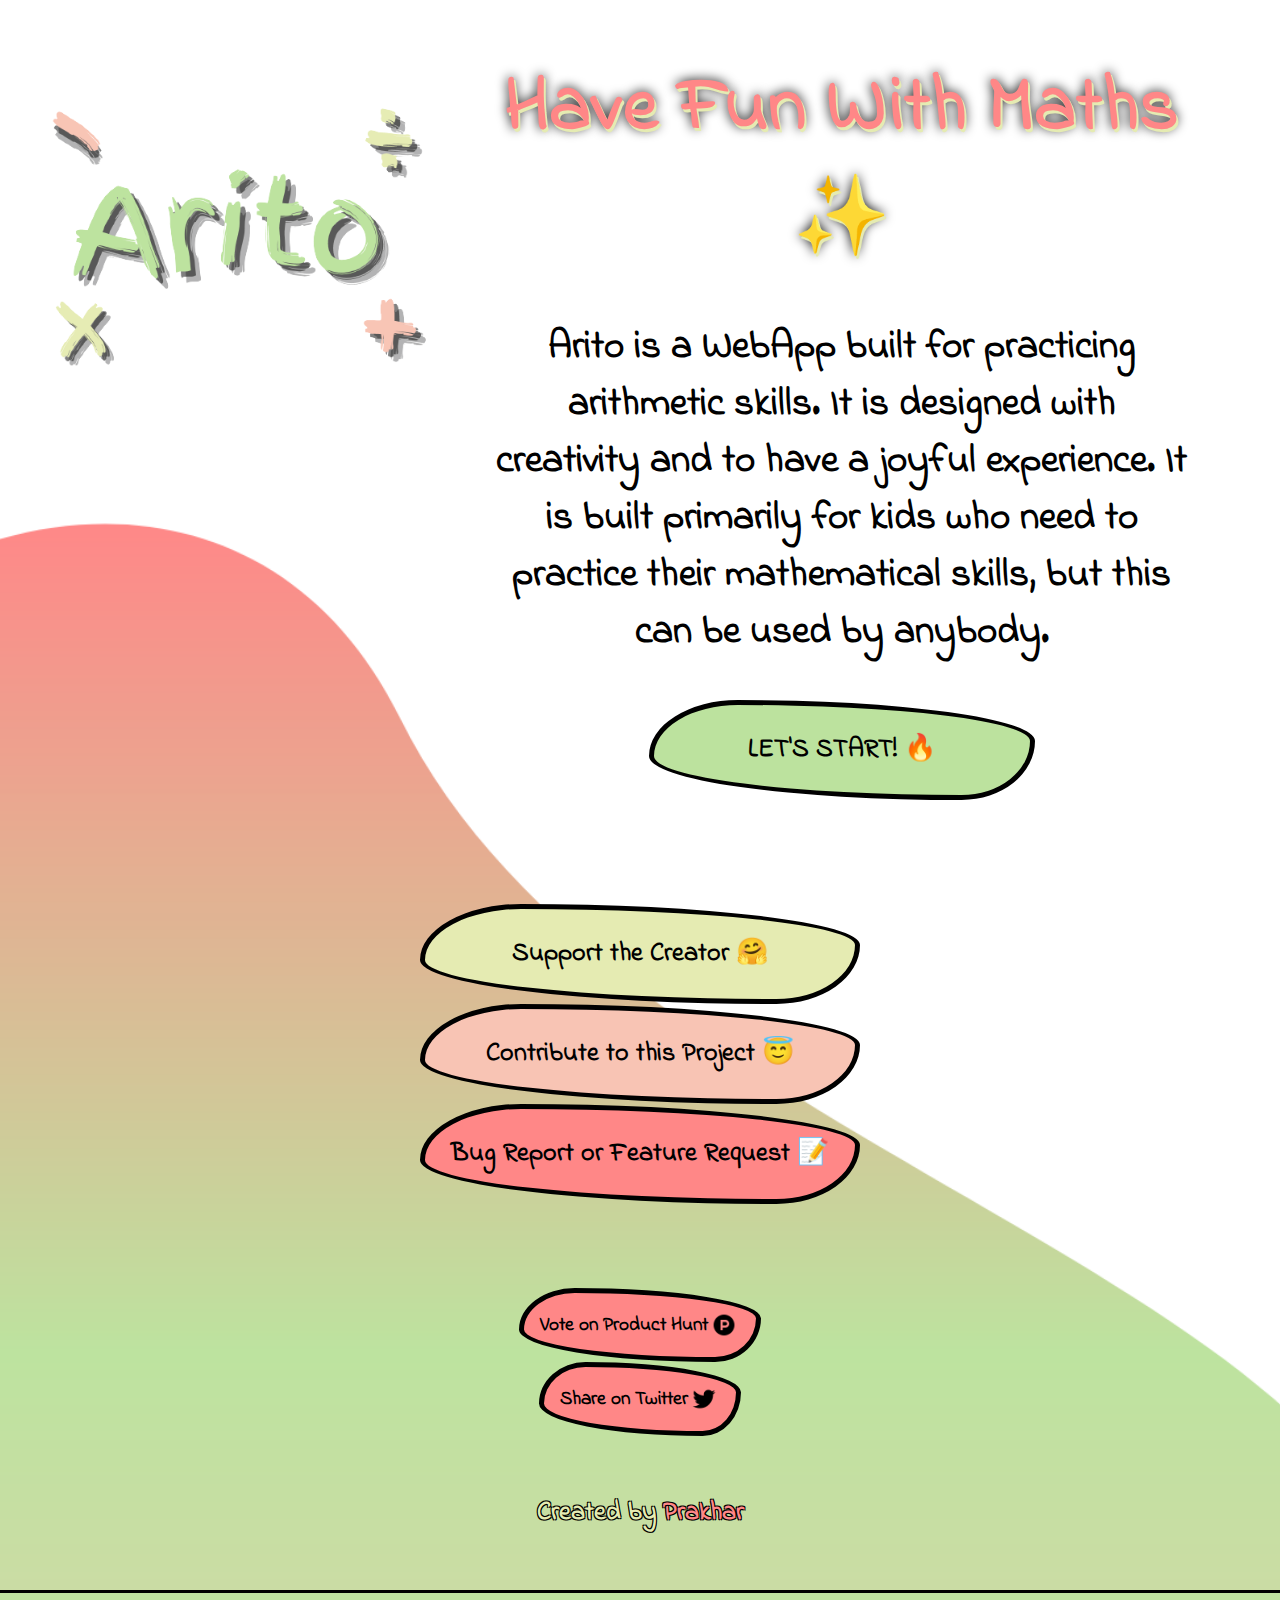
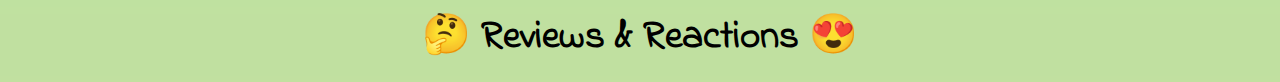
<file: index.html>
<!DOCTYPE html>
<html lang="en">
<head>      
    <meta charset="UTF-8">
    <meta http-equiv="X-UA-Compatible" content="IE=edge">
    <link rel="stylesheet" href="css/basic.css">
    <link rel="shortcut icon" href="assets/images/Arito_favicon.png">

    <title>Arito - Practice Math Skills</title>
    <link rel="manifest" href="./manifest.json">
  </head>
    <link rel="stylesheet" href="css/index.css">
    
</head>
<body>
    <div class="front">
        <div class="about_div">
            <div class="about_div_img">
                <img src="assets/images/arito_logo_transparent.png" alt="" class="logo_img">
            </div>
            <div class="about_div_text">
                <h1>Have Fun With Maths ✨</h1>
                <span class="about_arito">Arito is a WebApp built for practicing arithmetic skills. It is designed with creativity and to have a joyful experience. It is built primarily for kids who need to practice their mathematical skills, but this can be used by anybody.</span>
                <a href="pages/main.html" class="links bg_green btn">LET'S START! 🔥</a>
            </div>
        </div>

    <div class="other_links_div">
        <a href="https://www.buymeacoffee.com/prakhartiwari0" class="links bg_light_green btn" target="_blank" >Support the Creator 🤗</a>
        <a href="https://github.com/prakhartiwari0/Arito" class="links bg_light_pink btn" target="_blank" >Contribute to this Project 😇</a>
        <a href="https://github.com/prakhartiwari0/Arito/issues/new/choose" target="_blank" class="links bg_pink btn">Bug Report or Feature Request 📝</a>
    </div>
    </div>
    <footer>
        <div class="socials_div">
            <a class="product_hunt" href="https://www.producthunt.com/posts/arito?utm_source=badge-featured&utm_medium=badge&utm_souce=badge-arito" target="_blank" class="btn">Vote on Product Hunt <img src="../assets/images/product_hunt_logo.png" alt="Arito Product Hunt"/></a>
            <a class="twitter_share_link" target="_blank" href="https://twitter.com/intent/tweet?text=Have%20a%20look%20at%20this%20amazing%20project!%20%F0%9F%98%8D%0A%0AArito%20is%20a%20WebApp%20built%20for%20practicing%20mathematical%20skills.%20%F0%9F%94%A3%0A%0AThis%20project%20was%20originally%20created%20by%20%40prakhartiwari0%20and%20is%20now%20actively%20developed%20by%20the%20%23opensource%20community%20%F0%9F%98%87&url=https%3A%2F%2Fgithub.com%2Fprakhartiwari0%2Farito">Share on Twitter<img src="../assets/images/twitter-120.png"></a>
        </div>

        <a href="https://www.heyprakhar.com" target="_blank" class="contact_link btn">Created by <strong>Prakhar</strong></a>
        <div class="comments_div">
            <h2>🤔 Reviews & Reactions 😍</h2>
            <div class="giscus">
    
            </div>

        </div>
    </footer>

</body>
<script src="js/index.js"></script>
<script src="js/basic.js"></script>

<script src="https://giscus.app/client.js"
        data-repo="prakhartiwari0/Arito"
        data-repo-id="R_kgDOIc1mOQ"
        data-category-id="DIC_kwDOIc1mOc4CSoY7"
        data-mapping="title"
        data-strict="0"
        data-reactions-enabled="1"
        data-emit-metadata="1"
        data-input-position="top"
        data-theme="light"
        data-lang="en"
        data-loading="lazy"
        crossorigin="anonymous"
        async>
</script>

<script>
  if ('serviceWorker' in navigator){
    navigator.serviceWorker.register('./service-worker.js')
  }
</script>
</html>
</file>
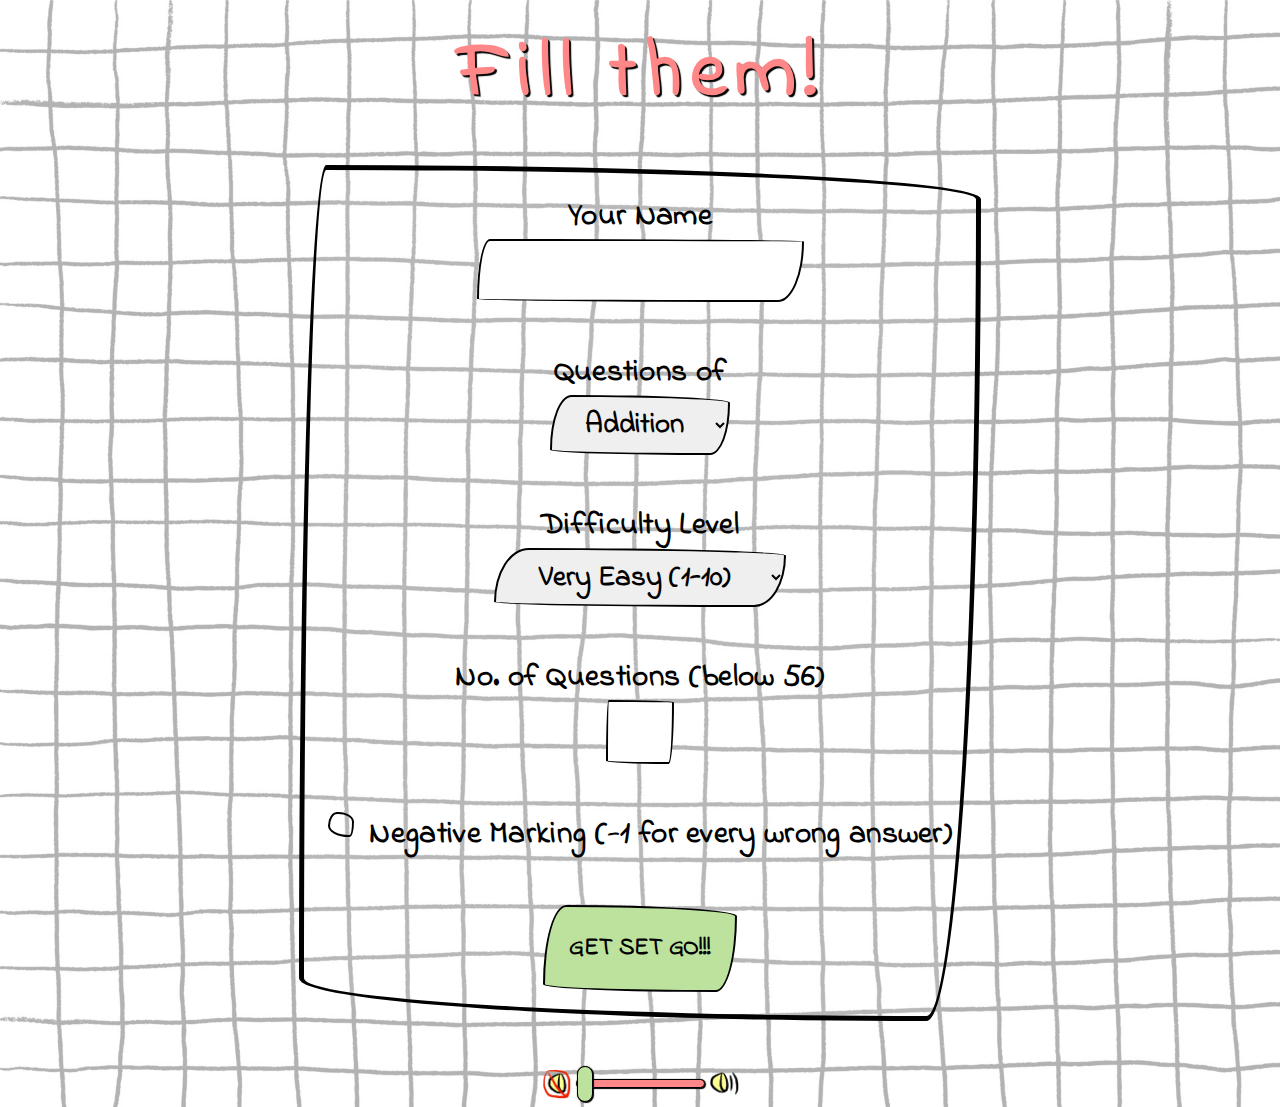
<file: pages/main.html>
<!DOCTYPE html>
<html lang="en">
  <head>
    <meta charset="UTF-8" />
    <meta http-equiv="X-UA-Compatible" content="IE=edge" />

    <meta name="viewport" content="width=device-width, initial-scale=1.0" />
    <title>Arito | Test your Arithmetic Skills</title>
    <link rel="stylesheet" href="../css/basic.css" />
    <link rel="shortcut icon" href="../assets/images/Arito_favicon.png" type="image/x-icon" />
    <link rel="stylesheet" href="../css/main.css" />
    <style>
      
      .dark-mode-toggle {
            background-color: #333;
            color: #fff;
            border: none;
            padding: 10px 20px;
            font-size: 16px;
            cursor: pointer;
            border-radius: 5px;
            transition: background-color 0.3s, color 0.3s;
        }

        .dark-mode-toggle:hover {
            background-color: #555;
        }

        .dark-mode .dark-mode-toggle {
            background-color: #fff;
            color: #333;
        }

        .dark-mode .dark-mode-toggle:hover {
            background-color: #ddd;
        }
      .dark-mode body {
          background-color: #121212;
          color:red;
          text-shadow: 2px 2px 4px rgba(0, 0, 0, 0.5);
      }

      .dark-mode .test_page {
          background-color: #1e1e1e;
          background-size: 180%;
          color: red;
          text-shadow: 2px 2px 4px rgba(0, 0, 0, 0.5);
      }

      .dark-mode .timer {
        font-size: 26px;
          color: #ffcc00;
          text-shadow: 2px 2px 4px rgba(0, 0, 0, 0.5);
      }

      /* Add more dark mode styles as needed */
  </style>
  <body>


<div class="result_page">
    <div class="front_results_page">
        <header>
            <h1>Result 🧐</h1>
            

        </header>
        <div class="results_text_div">

          <span class="salutation_text">
            Dear <span class="user_name highlighted_text">NAME_OF_THE_PERSON</span>,
          </span>
          <span>You have scored <span class="highlighted_text"> <strong class="marks_obtained">9</strong> out of <strong class="total_marks">MARKS_HERE</strong> marks.</span></span>
          <span>Which in terms of percentage is: <strong class="highlighted_text percentage_text"><span class="percent_obtained">PERCENTAGE_HERE</span>%</strong></span>
          <span>You took <strong><span class="highlighted_text time_taken">TIME_TAKEN_HERE</span></strong> to complete the test</span>
        </div>
    </div>

    <div class="results_page_navigation_div">
      <button class="retest_button">RETAKE TEST</button>
      <button class="retest_button new_test_button">NEW TEST</button>
      <a href='../index.html' class="button retest_button back_to_home_page">BACK TO HOMEPAGE</a>
    </div>

  <div class="all_questions_div">

    <template class="question_template">

      <div class="q_no_div">

        <span class="question_number_span">Question <span class="q_num">${q_num}</span></span>

      <div class="question-serialno ">
      <div class="q_numbers_div">
          <div class="upNum_div">
            <span class="upNumber">${upnum}</span>
          </div>
          <div class="downNum_and_sign_div">
            <span class="sign">${s_of_q}</span>
            <span class="downNum">${downum}</span>
          </div>
        </div>
        <div class="answers_div">
          <div class="user_answer_div">
            <span class="user_answer">${user_answer_}</span>
          </div>
          <div class="real_answer_div">
            <span class="real_answer">${real_answer_}</span>
          </div>
        </div>

      </div>
    </div>

  </template>

  </div>
</div>

    <div class="start_test_div">
        <span class="starting_text">Starting the Test <span class="start_countdown"></span></span>
        <ul>
            <li>Keep a pencil/pen, rough copy and eraser with you.</li>
            <li>Write each question carefully and then start solving it to avoid mistakes.</li>
            <li>After solving a question, write the answer in the input area and press <kbd>Enter</kbd> or Click on "Done" Button.</li>
            <li>BELIEVE IN YOURSELF!</li>
        </ul>
        <button class="start_now_btn">Start Now!</button>
    </div>




    <div class="test_page">
    <header>
        <h1 class="test_title"></h1>
        <h2 class="question_details">Question: <span class="q_number"></span>/<span class="total_qs"></span> </h2>
  
    <div class="timer">Time Left: <span id="time">00:00</span></div>
    <button id="dark-mode-toggle">Toggle Dark Mode</button>
  </header>
    <div class="question_container">
      <button class="prev_question_btn">&#8249;</button>
      <div class="question_div">
        <div class="question_numbers_div">
            <div class="upNumber_div">
                <span class="upNumber"></span>
            </div>

            <div class="downNumber_and_sign_div">
                <span class="sign"></span>
                <span class="downNumber"></span>
            </div>
        </div>

        <div class="input_answer_div">
          <input type="number" name="answer_from_user" class="answer_from_user" min="0" max="9999800001" required/>
        </div>
        <div class="division_answer_div">
            <div>
                <span>Q: </span><input type="number" name="quotient_from_user" class="quotient_from_user" min="0" max="9999800001" required/>
            </div>
            <div>
                <span>R: </span><input type="number" name="remainder_from_user" class="remainder_from_user" min="0" max="9999800001" required/>
            </div>
        </div>

        <div class="submit_btn_div">
            <button type="submit" class="question_done_btn">Done!</button>
        </div>
      </div>
      <button class="next_question_btn">&#8250;</button>
    </div>
    </div>




    <div class="test_form">
      <h1>Fill them!</h1>
      <div class="main_form">
        <form action="">
          <div class="form_element">
            <label for="student_name">Your Name</label>
            <input type="text" name="student_name" id="student_name" required/>
          </div>
          <div class="form_element">
            <label for="questions_type">Questions of</label>
            <select name="questions_type" id="questions_type" required>
              <option value="addition">Addition</option>
              <option value="subtraction">Subtraction</option>
              <option value="multiplication">Multiplication</option>
              <option value="division">Division</option>
            </select>
          </div>
          <div class="form_element">
            <label for="difficulty">Difficulty Level</label>
            <select name="difficulty" id="difficulty" required onchange="change_max_attr_val()">
              <option value="very_easy">Very Easy (1-10)</option>
              <option value="easy">Easy (11-50)</option>
              <option value="medium">Medium (50-100)</option>
              <option value="hard">Hard (100-1000)</option>
              <option value="very_hard">Very Hard (1000-10,000)</option>
            </select>
          </div>
          <div class="form_element">
            <label for="no_of_ques" id="no_of_ques_label">No. of Questions (below 56)</label>
            <input type="number" name="no_of_ques" id="no_of_ques" min="1" max="55" required/>
          </div>

          <div class="form_element negmark_div">
            <input type="checkbox" name="negmarking" id="negmarking" />
            <label for="negmarking">Negative Marking (-1 for every wrong answer)</label>
          </div>

          <!-- <div class="form_element">
            <label for="time_limit">Time Limit (Optional)</label>
            <input type="number" name="time_limit" id="time_limit" />
            <select name="H_M" id="H_M">
              <option value="hours">Hours</option>
              <option value="minutes">Minutes</option>
            </select>
          </div> -->
          <div class="form_element">
            <input type="submit" value="GET SET GO!!!" id="submit_test_form" />
          </div>
        </form>
      </div>
    </div>

    <div class="volume_control_container">
      <ul>
        <li>
          <img src ="../assets/images/zero_volume.png" title="Zero Volume">
        </li>
        <li>
          <!-- default volume(slider position) set to 0 -->
          <input type="range" min="0" max="10" value="0" class="slider" id="volume_slidebar">
        </li>
        <li>
          <img src ="../assets/images/full_volume.png" title="Full Volume">
        </li>
      </ul>
    </div>

    <audio src="../assets/audio/fun_bg_music.mp3" class="background_music">
    <audio src="../assets/audio/final_question.mp3" class="final_question">
    <audio src="../assets/audio/click.mp3" class="click_sound">
    <audio src="../assets/audio/test_page_bg_music.mp3" class="test_page_bg_music">
      <script>
                document.getElementById('dark-mode-toggle').addEventListener('click', function() {
            document.body.classList.toggle('dark-mode');
        });
        function startTimer(duration, display) {
            let timer = duration, minutes, seconds;
            setInterval(function () {
                minutes = parseInt(timer / 60, 10);
                seconds = parseInt(timer % 60, 10);
    
                minutes = minutes < 10 ? "0" + minutes : minutes;
                seconds = seconds < 10 ? "0" + seconds : seconds;
    
                display.textContent = minutes + ":" + seconds;
    
                if (--timer < 0) {
                    timer = 0;
                    alert("Time's up!");
                    // You can add any additional actions here, like submitting the test automatically
                }
            }, 1000);
        }
    
        window.onload = function () {
            const timeLimit = 60 * 10; // 10 minutes
            const display = document.querySelector('#time');
            startTimer(timeLimit, display);
        };
    </script>
  </body>
  <script src="../js/main.js"></script>
  <script src="../js/basic.js"></script>


</html>
</file>
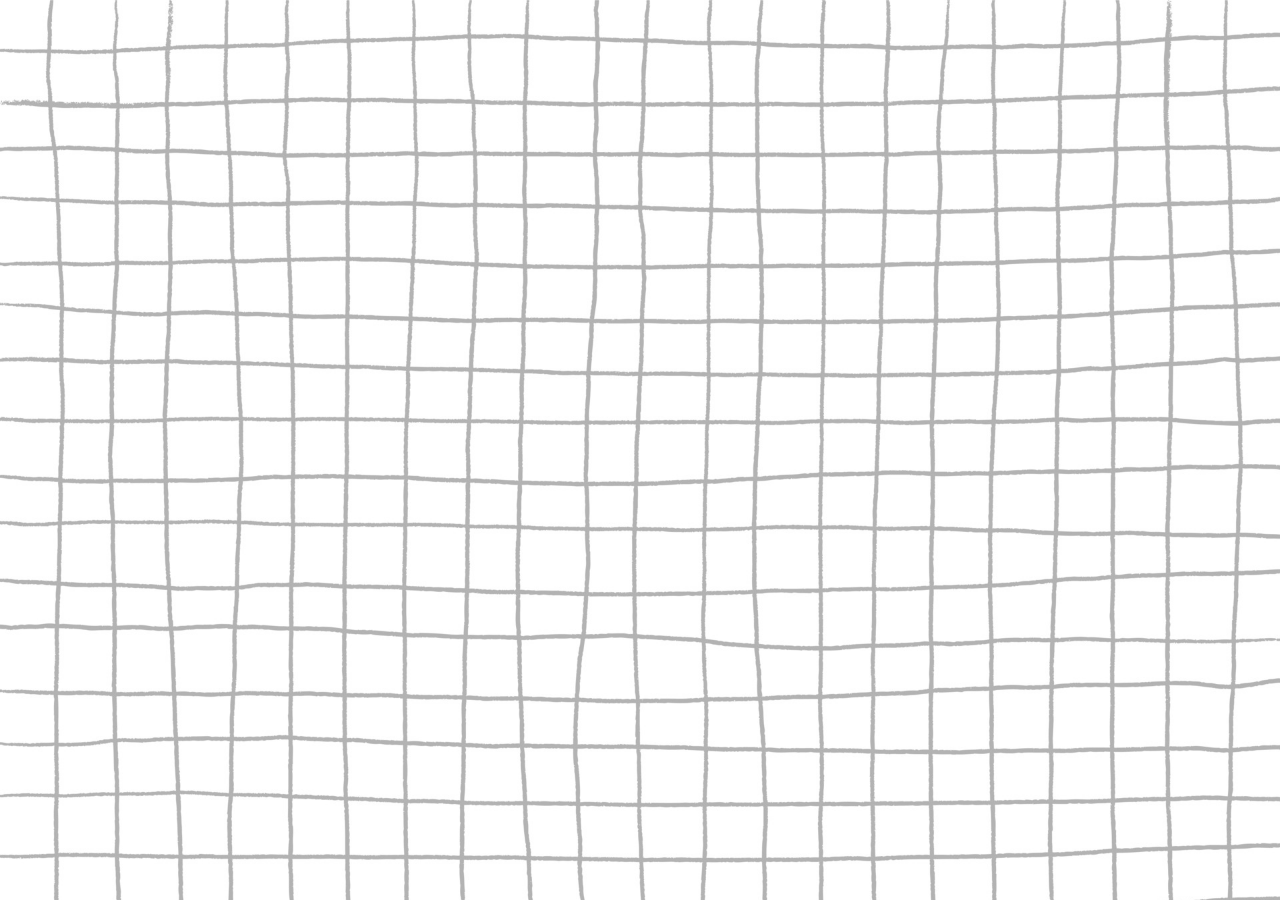
<file: pages/start_test.html>
<!DOCTYPE html>
<html lang="en">
  <head>
    <meta charset="UTF-8" />
    <meta http-equiv="X-UA-Compatible" content="IE=edge" />
    <meta name="viewport" content="width=device-width, initial-scale=1.0" />
    <title>Arito | Test your Arithmetic Skills</title>
    <link rel="stylesheet" href="../css/basic.css" />
    <link rel="shortcut icon" href="../media/favicon.ico" type="image/x-icon" />

    <link rel="stylesheet" href="../css/main.css" />
  </head>
  <body>

    
    
        <div class="start_test_div">
            <span class="starting_text">Starting the Test <span class="start_countdown"></span></span>
            <ul>
                <li>Keep a pencil/pen, rough copy and eraser with you.</li>
                <li>When a question comes, write the question carefully and then start solving it.</li>
                <li>After solving the question, write the anwer in the input area below and press Enter or Click on "Done" Button Below.</li>
                <li>BELIEVE IN YOURSELF!</li>
            </ul>
            <button class="start_now_btn">Start Now!</button>
        </div>

    <audio src="../media/cute-music.mp3" class="background_music">
    <audio src="../media/final_question.mp3" class="final_question">
    <audio src="../media/click.mp3" class="click_sound">
    <audio src="../media/results_page_background_music.mp3" class="results_page_background_music">

  </body>
  <script src="../js/main.js"></script>
  <script src="../js/basic.js"></script>
</html>
</file>
<file: css/basic.css>
/* Color Theme ->
https://colorhunt.co/palette/ff8787f8c4b4e5ebb2bce29e */

@import url("https://fonts.googleapis.com/css2?family=Indie+Flower&display=swap");

* {
  margin: 0;
  padding: 0;
  box-sizing: border-box;
  cursor: url(../assets/images/cursor-custom.png),auto !important;
}

::selection {
  color: black;
  background-color: var(--pink);
}

button,
a {
  -webkit-touch-callout: none; /* iOS Safari */
  -webkit-user-select: none; /* Safari */
  -khtml-user-select: none; /* Konqueror HTML */
  -moz-user-select: none; /* Old versions of Firefox */
  -ms-user-select: none; /* Internet Explorer/Edge */
  user-select: none; /* Non-prefixed version, currently
                                  supported by Chrome, Edge, Opera and Firefox */
}

:root {
  /* COLORS  */
  --pink: #ff8787;
  --light-pink: #f8c4b4;
  --green: #bce29e;
  --light-green: #e5ebb2;
  --gradient: linear-gradient(90deg, var(--green), var(--pink));

  --text-shadow-outline-effect: -1px -1px 0px #000, 1px -1px 0px #000,
    -1px 1px 0px #000, 1px 1px 0px #000;
}

* {
  -webkit-tap-highlight-color: rgba(0, 0, 0, 0);
}
/* focus visible styling to interactive element to make the site accessible to  keyboard users */
.btn:focus-visible {
  outline: 0.3rem dotted red;
  transform: scale(1.1);
}

/* Keyboard Shortcut or Keys CSS for kbd element  */
kbd {
  border-radius: 2px;
  padding: 2px;
  background: rgb(255, 255, 255);
  background: radial-gradient(
    circle,
    rgba(255, 255, 255, 1) 7%,
    rgba(214, 214, 214, 1) 45%
  );
  border: 1px solid black;
}

/* TO REMOVE THE UP AND DOWN ARROWS ON Input tags of type="number" */
input::-webkit-outer-spin-button,
input::-webkit-inner-spin-button {
  -webkit-appearance: none;
  margin: 0;
}
/* Firefox */
input[type="number"] {
  -moz-appearance: textfield;
}

@keyframes fidgeting {
  0% {
    transform: rotate(-2deg);
  }
  50% {
    transform: rotate(2deg);
  }
  100% {
    transform: rotate(-2deg);
  }
}

::-webkit-scrollbar {
  width: 1.5rem;
}
::-webkit-scrollbar-track {
  background-color: var(--pink);
  padding: 1em;
}

::-webkit-scrollbar-thumb {
  background-color: var(--green);
  border: 2px solid black;
}
::-webkit-scrollbar-thumb:hover {
  background-color: var(--light-green);
}
</file>
<file: css/index.css>
*{
  cursor: url(../assets/images/cursor-custom.png),auto !important;
}

body {
  font-family: "Indie Flower", cursive;
  display: flex;
  flex-direction: column;
  background-image: url("../assets/images/Arito_Colors_Cover.png");
  background-repeat: no-repeat;
  background-size: cover;
}

.front {
  display: flex;
  flex-direction: column;
  color: white;
  justify-content: center;
  align-items: center;
}

.about_div {
  padding: 1em 1em;
  display: flex;
  flex-direction: column;
  justify-content: center;
  align-items: center;
}

.about_div_img {
  display: flex;
  justify-content: center;
  width: 100%;
}

.logo_img {
  width: 100%;
  height: auto;
  animation-name: fidgeting;
  animation-duration: 0.5s;
  animation-iteration-count: infinite;
  z-index: -1;
}

.about_div_text {
  display: flex;
  flex-direction: column;
  justify-content: center;
  align-items: center;
}

.about_arito {
  color: black;
  margin: 1em 1em;
  font-weight: 600;
  font-size: 1.5em;
  text-align: center;
  transition: 0.25s ease-in-out;
}
.about_arito:hover {
  text-shadow: 0px 0px 15px rgba(0, 0, 0, 0.344);
}

h1 {
  color: var(--pink);
  font-size: 3em;
  text-align: center;
  text-shadow: 2px 3px 0px var(--light-green), 0px 0px 12px black;
}

.links {
  text-decoration: none;
  color: black;
  padding: 1em 1em;
  border: black 5px solid;
  border-radius: 23% 77% 19% 81% / 56% 41% 59% 44%;
  background-color: var(--light-pink);
  font-weight: 900;
  transition: transform 0.2s;
  display: flex;
  justify-content: center;
  align-items: center;
}
.links:is(:active) {
  transform: scale(1.2);
}

.bg_light_green {
  background-color: var(--light-green);
}
.bg_light_pink {
  background-color: var(--light-pink);
}
.bg_pink {
  background-color: var(--pink);
}
.bg_green {
  background-color: var(--green);
}

.other_links_div {
  display: flex;
  flex-direction: column;
  margin: 2em 1em;
}

footer {
  display: flex;
  flex-direction: column;
  justify-content: center;
  align-items: center;
}

footer a {
  transition: transform 0.2s;
}

footer .socials_div {
  display: flex;
  flex-direction: column;
  justify-content: center;
  align-items: center;
  width: 50%;
  margin: 2rem 0rem;
}

footer .socials_div a {
  display: flex;
  justify-content: center;
  align-items: center;
  background-color: var(--pink);
  text-decoration: none;
  color: black;
  font-weight: 800;
  border-radius: 23% 77% 19% 81% / 56% 41% 59% 44%;
  font-size: 1.2rem;
  padding: 1rem;
  border: 5px black solid;
  white-space: nowrap;
  overflow: hidden;
  text-overflow: clip
}
footer .socials_div img {
  width: 2rem;
  padding: 0.2rem;
}

@media (hover: hover) {
  .links:is(:hover) {
    transform: scale(1.2);
  }
  footer a:is(:hover) {
    transform: scale(1.2);
  }
}

footer .contact_link {
  text-decoration: none;
  font-size: 1em;
  font-weight: 900;
  margin: 1em 1em;
  color: var(--light-green);
  text-shadow: 1px 2px 5px black;
  transition: transform 0.2s;
  text-shadow: -1px -1px 0 #000, 1px -1px 0 #000, -1px 1px 0 #000,
    1px 1px 0 #000;
}
footer .contact_link strong {
  color: var(--pink);
}

footer .contact_link:hover,
.contact_link strong {
  transform: scale(1.1);
}

.comments_div {
  margin-top: 2rem;
  border-top: 3px solid black;
  background-color: #bbe29ec0;
  display: flex;
  flex-direction: column;
  align-items: center;
  padding: 1rem;
  width: 100%;
}

@media (min-width: 600px) {
  body {
    font-size: 26px;
  }
  .front .logo_img {
    width: 60%;
  }
}
@media (min-width: 1000px) {
  .about_div {
    flex-direction: row;
    align-items: flex-start;
  }
  .about_div_img {
    width: 50%;
  }
  .about_div_text {
    width: 100%;
    padding: 1em 1em;
  }
  .about_div .links {
    width: 50%;
  }
  .front .logo_img {
    width: 100%;
  }
  .giscus {
    width: 50%;
  }
}
</file>
<file: css/main.css>
body {
  /* min-height: 100vh; */
  background-image: url(../assets/images/grid.jpg);
  background-size: cover;
  font-family: "Indie Flower", cursive;
  display: flex;
  flex-direction: column;
  align-items: center;
  justify-content: center;
}

/* --------------- TEST FORM --------------- */
.test_form {
  display: flex;
  /* display: none; */
  flex-direction: column;
  align-items: center;
  justify-content: center;
  margin: 1em 1em;
}

.test_form h1 {
  text-align: center;
  font-size: 5em;
  color: var(--pink);
  letter-spacing: 0.1em;
  animation-name: fidgeting;
  animation-duration: 0.5s;
  animation-iteration-count: infinite;
  z-index: -1;
  text-shadow: 2px 2px 1px black;
}

.main_form {
  display: flex;
  flex-direction: column;
  align-items: center;
  justify-content: center;
  border: black 5px solid;
  border-radius: 4% 96% 8% 92% / 95% 4% 96% 5%;
  margin: 2em 0em;
  background-color: rgba(255, 255, 255, 0.076);
}

.form_element {
  display: flex;
  flex-direction: column;
  align-items: center;
  padding: 1em 1em;
  font-size: 1.5em;
}

.form_element label {
  font-size: 1.3em;
  font-weight: 600;
  cursor: pointer;
  letter-spacing: 0.01em;
  color: black;
  /* text-shadow: 1px 1px 5px black; */
}
.form_element input[type="text"],
.form_element input[type="number"] {
  border: 2px solid black;
  border-radius: 4% 96% 8% 92% / 95% 4% 96% 5%;
  padding: 0.3em 0em;
  font-size: 1.2em;
  font-family: "Indie Flower", cursive;
  color: var(--pink);
  font-weight: 600;
  text-align: center;
  text-shadow: 2px 2px 0px black;
  letter-spacing: 0.12em;
}

/* CUSTOM CHECKMARK FOR NEGATIVE MARKING */
.negmark_div label {
  cursor: pointer;
  display: flex;
}
.negmark_div input[type="checkbox"] {
  cursor: pointer;
  opacity: 0;
  position: absolute;
}
.negmark_div label::before {
  content: "";
  width: 0.7em;
  height: 0.7em;
  border-radius: 37% 63% 17% 83% / 55% 40% 60% 45%;
  margin-right: 0.5em;
  border: black 2px solid;
}
.negmark_div input[type="checkbox"]:checked + label::before {
  content: "\002714";
  display: flex;
  justify-content: center;
  align-items: center;
  color: var(--pink);
}

.form_element select {
  text-align: center;
  font-family: "Indie Flower", cursive;
  font-weight: 900;
  font-size: 1.2em;
  padding: 0.2em 0.1em;
  border: 2px solid black;
  border-radius: 12% 88% 11% 89% / 91% 13% 87% 9%;
}

.form_element input[type="submit"] {
  background-color: var(--green);
  font-family: "Indie Flower", cursive;
  font-weight: 900;
  font-size: 1em;
  padding: 1em 1em;
  border: 2px solid black;
  border-radius: 12% 88% 11% 89% / 91% 13% 87% 9%;
}
.form_element input[type="submit"]:focus {
  transform: scale(0.8);
  background-color: var(--pink);
}

/* --------------- TEST PAGE --------------- */
.test_page {
  /* display: flex; */
  display: none;
  /* min-height: 100vh; */
  width: 100%;
  flex-direction: column;
  align-items: center;
  justify-content: flex-start;
}

.test_page header {
  background: rgb(255, 135, 135);
  background: linear-gradient(
    246deg,
    rgba(255, 135, 135, 1) 25%,
    rgba(188, 226, 158, 1) 93%
  );
  border-bottom: 3px solid black;
  border-bottom-left-radius: 5em;
  border-bottom-right-radius: 5em;
  width: 100%;
  display: flex;
  flex-direction: column;
  text-align: center;
}
.test_page header .test_title {
  width: 100%;
  font-size: 3rem;
}
.test_page header .question_details {
  font-size: 1.3rem;
  letter-spacing: 0.1em;
}

.question_container {
  display: flex;
  flex-wrap: wrap;
  justify-content: space-evenly;
  align-items: center;
}

.question_container > button {
  width: 64px;
  height: 64px;
  border: none;
  background-size: cover;
  border: none;
  cursor: pointer;
}

.question_container > button:is(:focus) {
  transform: scale(0.8);
}

.prev_question_btn {
  background: url("../assets/images/arito_left_arrow.png");
}

.next_question_btn {
  background: url("../assets/images/arito_right_arrow.png");
}

.test_page .question_div {
  border: 2px solid black;
  border-radius: 97% 3% 96% 4% / 4% 99% 1% 96%;
  background-color: #ff8787a0;
  padding: 0.5em 0.5em;
  margin: 0.5em 0.5em;
  font-size: 4em;
  display: flex;
  flex-direction: column;
  align-items: flex-end;
}
.question_numbers_div {
  display: flex;
  flex-direction: column;
  align-items: flex-end;
}

.test_page .question_div .upNumber_div {
  /* display: flex; */
}

.test_page .question_div .downNumber_and_sign_div {
  display: flex;
  justify-content: space-between;
  width: 100%;
}

.test_page .question_div .input_answer_div {
  display: flex;
  width: 100%;
}
.test_page .question_div .input_answer_div input {
  padding: 0.1em 0em;
  font-size: 0.5em;
  font-family: "Indie Flower", cursive;
  text-align: right;
  border: none;
  border-top: 3px solid black;
  border-bottom: 3px solid black;
  border-radius: 100% 20% / 10%;
  background: transparent;
  width: 100%;
  outline: none;
}

/* DIVISION ANSWER DIV  */
.test_page .question_div .division_answer_div {
  display: none;
  flex-direction: column;
  width: 100%;
}
.test_page .question_div .division_answer_div div {
  display: flex;
  margin: 0.25em 0em;
}
.test_page .question_div .division_answer_div input {
  margin: 0em 0.25em;
  padding: 0.1em 0em;
  font-size: 0.5em;
  font-family: "Indie Flower", cursive;
  text-align: right;
  border: none;
  border-top: 3px solid black;
  border-bottom: 3px solid black;
  border-radius: 100% 20% / 10%;
  background: transparent;
  width: 100%;
  outline: none;
}

.test_page .question_div .submit_btn_div {
  margin-top: 0.5em;
  display: flex;
  justify-content: center;
  width: 100%;
}
.test_page .question_div .submit_btn_div button {
  cursor: pointer;
  font-size: 0.3em;
  font-family: "Indie Flower", cursive;
  padding: 0.5em 0.5em;
  border: 2px solid black;
  border-radius: 12% 88% 11% 89% / 91% 13% 87% 9%;
}

.test_page .question_div .submit_btn_div button:is(:active, :focus) {
  background-color: var(--green);
  transform: scale(0.8);
}

.test_page .question_div .submit_btn_div .finish {
  background-color: yellow;
}

@media screen and (max-width: 480px) {
  .question_container {
    margin-bottom: 2em;
  }

  .question_div {
    order: -1;
    flex: 1 0 85%;
  }
}

/* --------------- START TEST --------------- */

.start_test_div {
  display: none;
  flex-direction: column;
  justify-content: center;
  align-items: center;
  padding: 1rem 2rem;
  background-color: var(--light-green);
  font-size: 3em;
  font-weight: 900;
  border: 2px solid black;
  border-radius: 2rem;
  margin: 1rem;
}

.start_test_div ul {
  font-size: 0.5em;
}
.start_test_div ul li {
  letter-spacing: 0.1rem;
  margin: 1rem 0rem;
}

.start_test_div .start_now_btn {
  font-size: 0.5em;
  font-family: "Indie Flower", cursive;
  padding: 0.5em 0.5em;
  border: 2px solid black;
  border-radius: 12% 88% 11% 89% / 91% 13% 87% 9%;
  cursor: pointer;
}

.start_test_div .start_now_btn:is(:active, :focus) {
  background-color: var(--pink);
  transform: scale(0.8);
}

@media (hover: hover) {
  button:is(:hover) {
    transform: scale(0.8);
  }

  .start_test_div .start_now_btn:is(:hover) {
    background-color: var(--pink);
  }

  .test_page .question_div .submit_btn_div button:is(:hover) {
    background-color: var(--green);
  }
}

/* --------------- RESULT PAGE --------------- */
a.button {
    -webkit-appearance: button;
    -moz-appearance: button;
    appearance: button;
    text-decoration: none;
    color: black;
}
.result_page {
  width: 100%;
  font-size: 3rem;
  display: none;
  flex-direction: column;
  align-items: center;
  background-color: var(--green);
}
.result_page .front_results_page {
  display: flex;
  flex-direction: column;
  width: 100%;
  text-align: left;
}
.result_page .front_results_page header h1 {
  font-size: 5rem;
  text-decoration: underline;
  color: var(--pink);
  text-shadow: -1px -1px 10px #000, 1px -1px 0 #000, -1px 1px 0 #000,
    1px 1px 0 #000;

  animation-name: fidgeting;
  animation-duration: 0.5s;
  animation-iteration-count: infinite;
}

.result_page .front_results_page .results_text_div {
  font-size: 3rem;
  text-align: left;
}
.result_page .front_results_page .results_text_div > span {
  display: block;
}

.result_page .front_results_page .salutation_text {
  color: black;
}
.result_page .front_results_page .user_name {
  color: black;
  text-decoration: none;
}
.highlighted_text {
  text-shadow: var(--text-shadow-outline-effect);
  color: var(--pink);
  letter-spacing: 2px;
}

.result_page .results_page_navigation_div {
  display: flex;
  align-items: center;
  text-align: center;
  gap: 1rem;
}

.result_page .results_page_navigation_div .retest_button {
  font-family: "Indie Flower", cursive;
  font-size:medium;
  background-color: var(--pink);
  border: 2px solid black;
  border-radius: 12% 88% 11% 89% / 91% 13% 87% 9%;
  padding: 0.4rem 1rem;
  transition: transform 0.1s;
  cursor: pointer;
  display: flex;
}

.result_page .results_page_navigation_div .retest_button:active {
  background-color: var(--light-pink);
  transform: scale(0.8);
}

.result_page .results_page_navigation_div .new_test_button {
  background-color: var(--light-green);
}

.result_page .results_page_navigation_div .new_test_button:active {
  background-color: var(--green);
}
.result_page .results_page_navigation_div .back_to_home_page{
  background-color: var(--light-pink);
}
.result_page .results_page_navigation_div .back_to_home_page:active {
  background-color: var(--pink);
}
.result_page .results_page_navigation_div .back_to_home_page:hover {
  background-color: var(--pink);
  transform: scale(0.8);
}
.result_page .front_results_page {
  width: 100%;
  padding: 1em 1em;
  display: flex;
  flex-direction: column;
  align-items: center;
}

.result_page .all_questions_div {
  justify-self: center;
  padding: 1em 2rem;
  display: grid;
  width: 100%;
  grid-template-columns: repeat(auto-fill, minmax(200px, 1fr));
  grid-gap: 1rem;
  justify-items: center;
}

.result_page .all_questions_div .question-serialno {
  font-size: 3rem;
  padding: 0em 0.5em;
  max-width: 300px;
  min-width: 200px;
  background-image: url(../assets/images/grid.jpg);
  border: 1px black solid;
  display: flex;
  flex-direction: column;
  align-items: center;
}

.result_page .all_questions_div .question_number_span {
  font-size: 2rem;
  padding-left: 3rem;
  text-align: right;
  display: flex;
  justify-content: end;
  align-items: center;
  text-decoration: underline;
}
.result_page .all_questions_div .question_number_span .q_num {
  margin-left: 0.5rem;
  font-size: 2.5rem;
  font-weight: 800;
}
.result_page .all_questions_div .question-serialno .question_number_span {
  text-decoration: underline;
}
.result_page .all_questions_div .question-serialno.wrongly_answered {
  border: 5px red solid;
}
.result_page .all_questions_div .question-serialno.wrongly_answered::before {
  content: "\2717";
  color: red;
  transform: scale(1.2);
  align-self: flex-start;
  text-shadow: var(--text-shadow-outline-effect);
  position: absolute;
}
.result_page .all_questions_div .question-serialno.rightly_answered {
  border: 5px green solid;
}
.result_page .all_questions_div .question-serialno.rightly_answered::before {
  content: "\2713";
  color: green;
  transform: scale(1.2);
  align-self: flex-start;
  text-shadow: var(--text-shadow-outline-effect);
  position: absolute;
}

.result_page .all_questions_div .question-serialno .q_numbers_div {
  display: flex;
  flex-direction: column;
  align-items: flex-end;
}
.result_page .all_questions_div .question-serialno .q_numbers_div .upNum_div {
  display: flex;
}
.result_page
  .all_questions_div
  .question-serialno
  .q_numbers_di
  .downNum_and_sign_divv {
  display: flex;
}

.result_page .all_questions_div .question-serialno .answers_div {
  width: 100%;
  display: flex;
  flex-direction: column;
  align-items: center;
  font-weight: 600;
}
.result_page
  .all_questions_div
  .question-serialno
  .answers_div
  .user_answer_div {
  width: 40%;
  border-top: 3px solid black;
  border-bottom: 3px solid black;
  display: flex;
  flex-direction: column;
  align-items: flex-end;
}
.result_page
  .all_questions_div
  .question-serialno
  .answers_div
  .real_answer_div {
  width: 40%;
  display: flex;
  flex-direction: column;
  align-items: flex-end;
}

.is_correct {
  color: green;
}
.is_wrong {
  text-decoration: line-through;
  color: red;
}

@media screen and (max-width: 500px) {
  .result_page .front_results_page header h1 {
    font-size: 100%;
  }
  .result_page .front_results_page .results_text_div {
    width: 100%;
    font-size: 2rem;
  }
}

/* --------------- VOLUME CONTROLL --------------- */
.volume_control_container {
  cursor: pointer;
  text-align: center;
}

.volume_control_container input {
  height: 30px;
}

.volume_control_container ul {
  list-style-type: none;
  margin: 0;
  padding: 0;
}

.volume_control_container li {
  display: inline;
}

.volume_control_container img {
  width: 30px;
  height: 30px;
}

input[type="range"] {
  -webkit-appearance: none;
  background-color: transparent;
}

input[type="range"]:focus {
  outline: none;
}

input[type="range"]::-webkit-slider-runnable-track {
  height: 8.4px;
  cursor: grab;
  box-shadow: 1px 1px 1px #000000, 0px 0px 1px #0d0d0d;
  background: #ff8787;
  border-radius: 5em;
  border: 0.2px solid #010101;
}

input[type="range"]::-webkit-slider-thumb {
  box-shadow: 1px 1px 1px #000000, 0px 0px 1px #0d0d0d;
  border: 1px solid #000000;
  height: 36px;
  width: 16px;
  border-radius: 5em;
  background: var(--green);
  cursor: grab;
  -webkit-appearance: none;
  margin-top: -14px;
}
input[type="range"]:focus::-webkit-slider-runnable-track {
  background: var(--pink);
}
input[type="range"]::-moz-range-track {
  height: 8.4px;
  cursor: grab;
  box-shadow: 1px 1px 1px #000000, 0px 0px 1px #0d0d0d;
  background: var(--pink);
  border-radius: 5em;
  border: 0.2px solid #010101;
}
input[type="range"]::-moz-range-thumb {
  box-shadow: 1px 1px 1px #000000, 0px 0px 1px #0d0d0d;
  border: 1px solid #000000;
  height: 36px;
  width: 16px;
  border-radius: 3px;
  background: var(--green);
  cursor: grab;
}
input[type="range"]::-ms-track {
  height: 8.4px;
  cursor: grab;
  background: transparent;
  border-color: transparent;
  border-width: 16px 0;
  border-radius: 5em;
  color: transparent;
}
input[type="range"]::-ms-fill-lower {
  background: var(--pink);
  border: 0.2px solid #010101;
  border-radius: 5em;
  box-shadow: 1px 1px 1px #000000, 0px 0px 1px #0d0d0d;
}
input[type="range"]::-ms-fill-upper {
  background: var(--pink);
  border: 0.2px solid #010101;
  border-radius: 5em;
  box-shadow: 1px 1px 1px #000000, 0px 0px 1px #0d0d0d;
}
input[type="range"]::-ms-thumb {
  box-shadow: 1px 1px 1px #000000, 0px 0px 1px #0d0d0d;
  border: 1px solid #000000;
  height: 36px;
  width: 16px;
  border-radius: 3px;
  background: var(--pink);
  cursor: grab;
}
input[type="range"]:focus::-ms-fill-lower {
  background: var(--pink);
}
input[type="range"]:focus::-ms-fill-upper {
  background: var(--pink);
}
</file>
